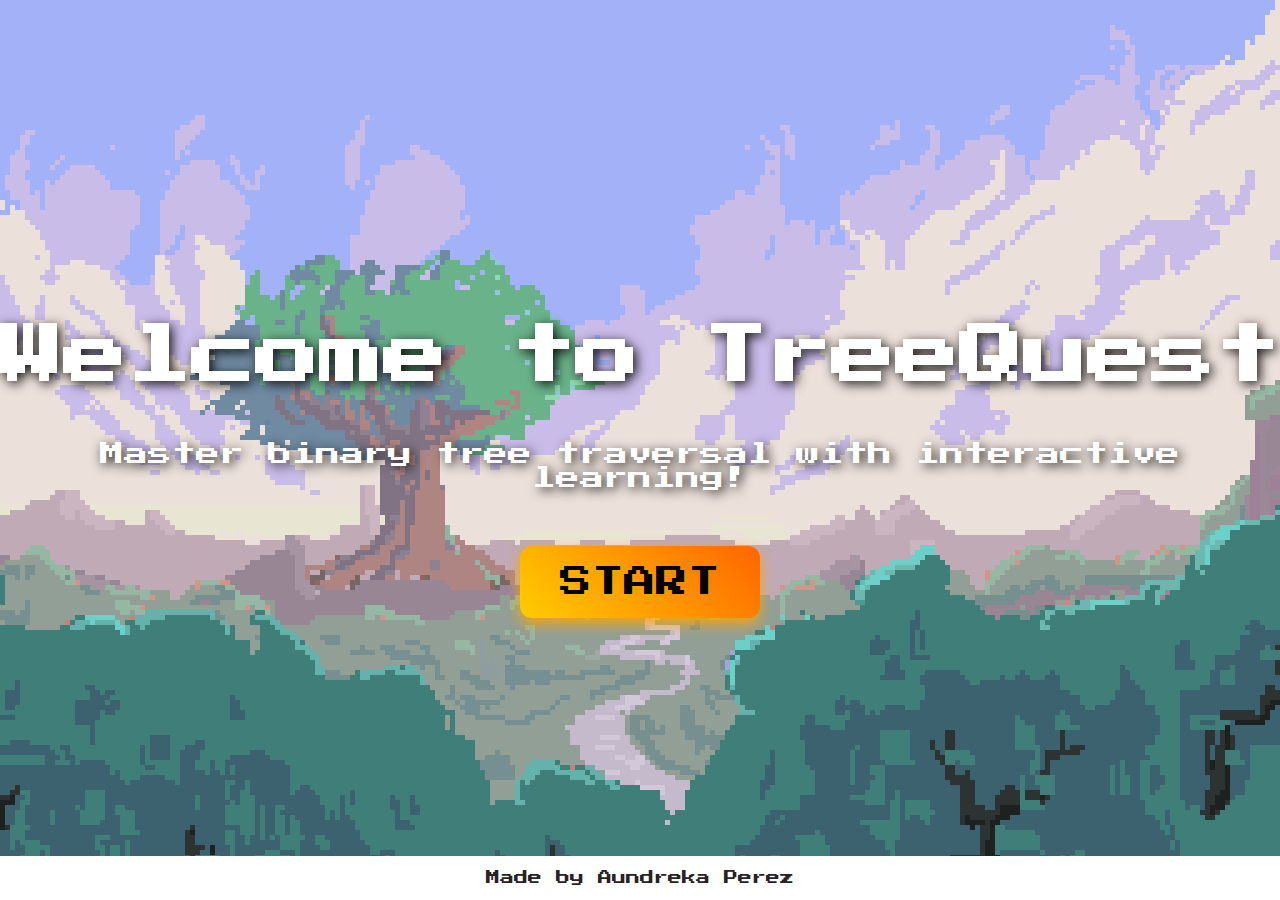
<file: index.html>
<!DOCTYPE html>
<html lang="en">
<head>
    <meta charset="UTF-8">
    <meta name="viewport" content="width=device-width, initial-scale=1.0">
    <title>TreeQuest - Learn Binary Tree Traversal</title>
    <link rel="stylesheet" href="css/index.css">
    <link rel="stylesheet" href="css/footer.css">

    <script defer src="js/main.js"></script>
</head>
<body>
    
    <main>
        <section class="hero">
            <h1>Welcome to TreeQuest</h1>
            <p>Master binary tree traversal with interactive learning!</p>
          <br>  <a href="pages/levels.html"><button id="start-game">START</button></a>
        </section>
    </main>
    <div id="footer-container"></div>

    
</body>
<script>
    fetch('components/footer.html')
        .then(response => response.text())
        .then(data => document.getElementById('footer-container').innerHTML = data);
</script>
</html>
</file>
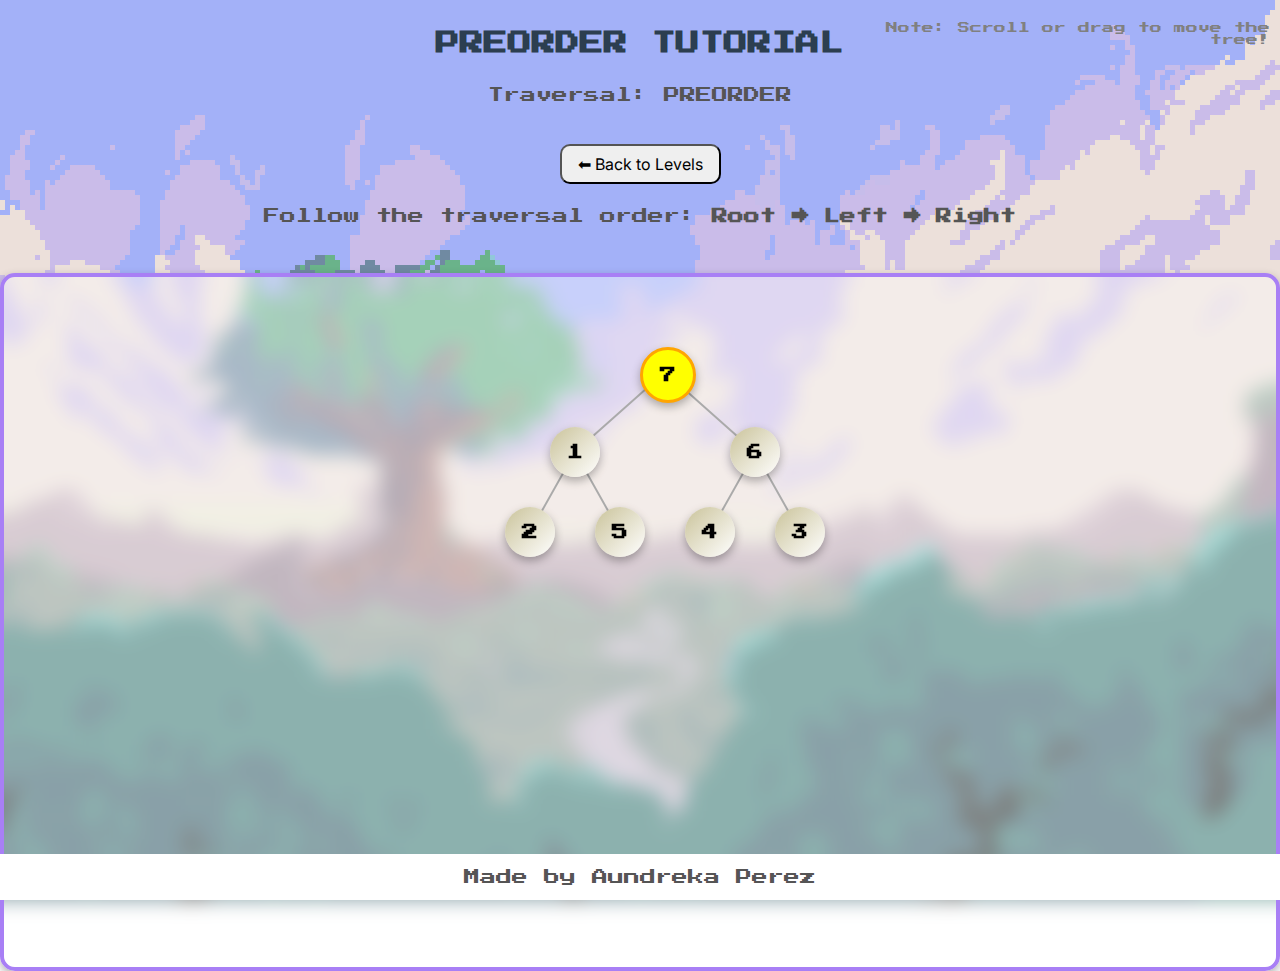
<file: pages/game.html>
<!DOCTYPE html>
<html lang="en">
<head>
    <meta charset="UTF-8">
    <meta name="viewport" content="width=device-width, initial-scale=1.0">
    <title>TreeQuest - Play</title>
    <link rel="stylesheet" href="../css/styles.css">
    <link rel="stylesheet" href="../css/footer.css">

</head>
<body>
    <header>
        <h1 id="level-title">Level</h1>
        <p id="traversal-indicator"></p>
        <p id='note'>Note: Scroll or drag to move the tree!</p>
        <div id="game-controls">
            <p id="timer">Time: 0s</p> 
            <div class="button-container">
                <button id="restart-btn">🔄 Restart</button>
                <button onclick="window.location.href='levels.html'">⬅ Back to Levels</button>
            </div>
            <p id="feedback"></p>
        </div>
    </header>

    <main>
        <div id="game-container">
            <svg id="tree-lines"></svg>
            <div id="tree-container">
            </div>
        </div>
        
        
    </main>

    <script src="../js/game.js"></script>
    <script src="../js/main.js"></script>
    <script>
        fetch('../components/footer.html')
            .then(response => response.text())
            .then(data => document.getElementById('footer-container').innerHTML = data);
    </script>
</body>
<div id="footer-container"></div>

</html>
</file>
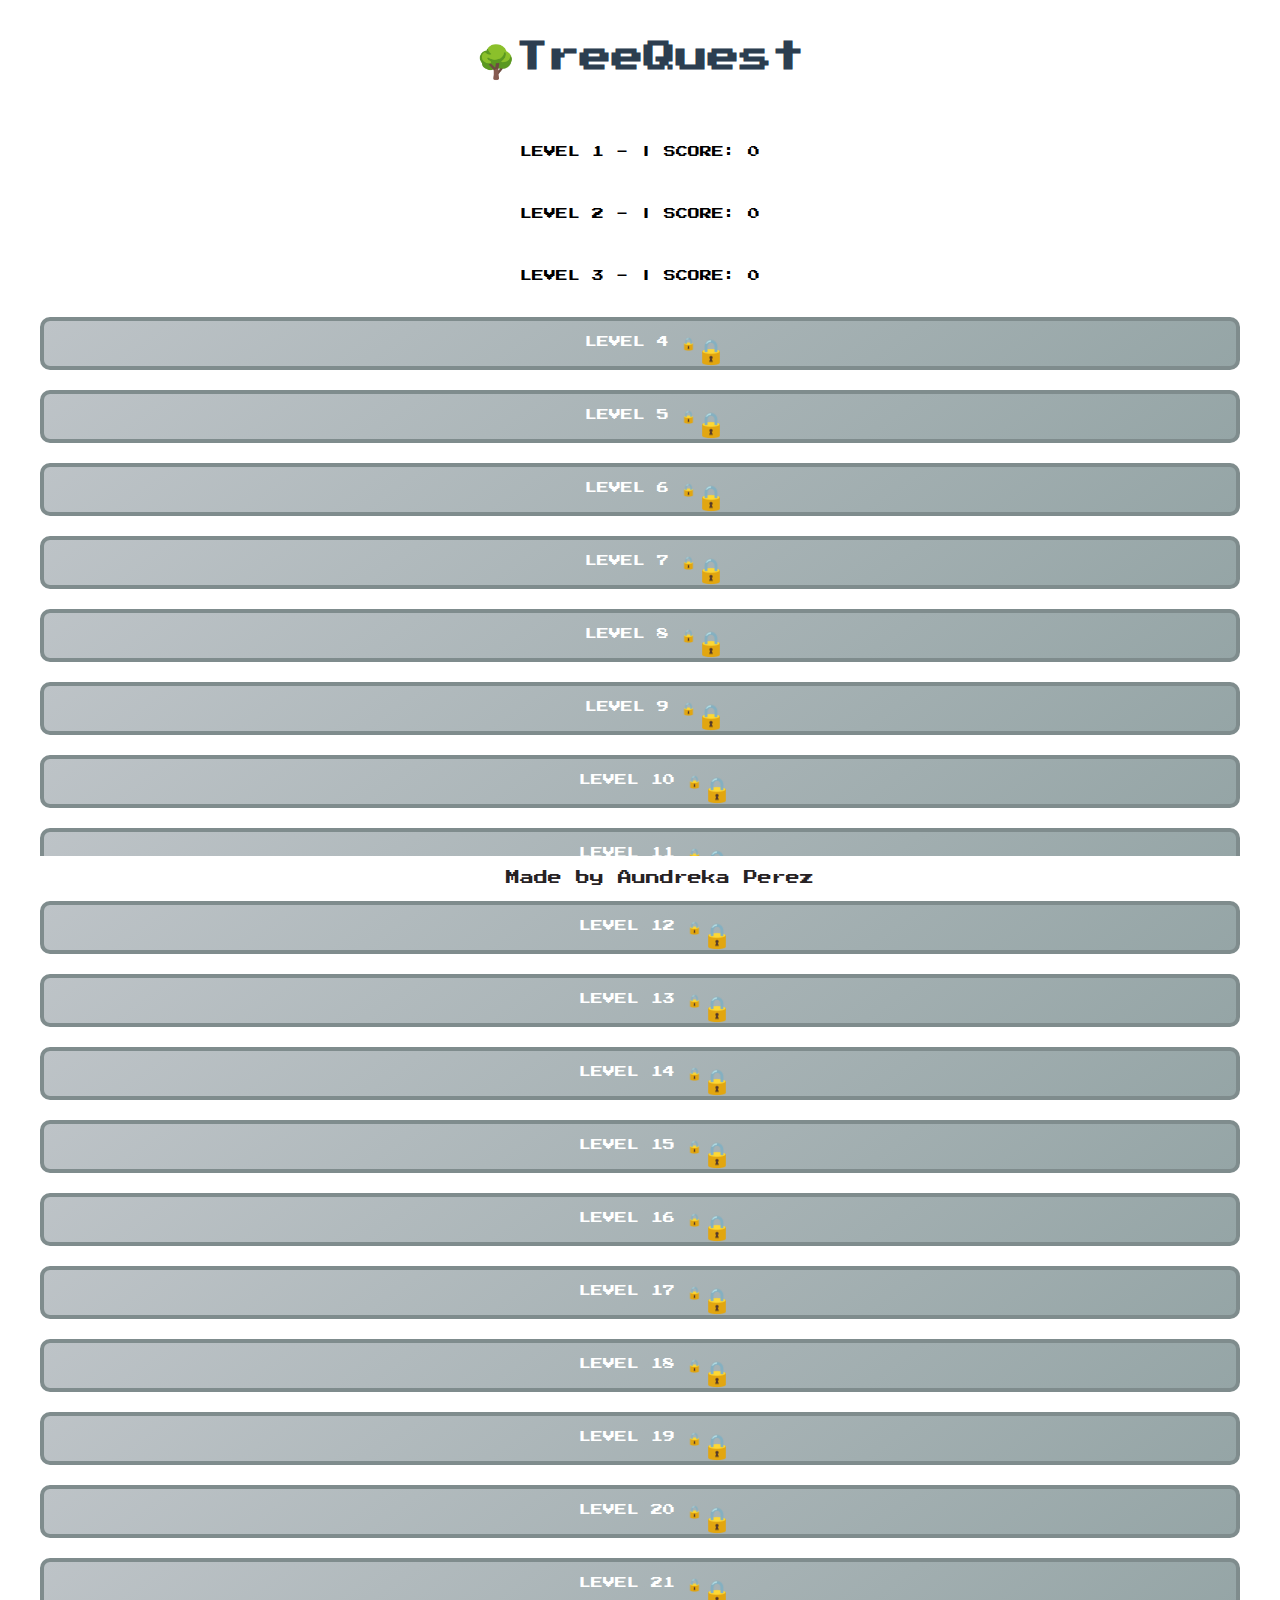
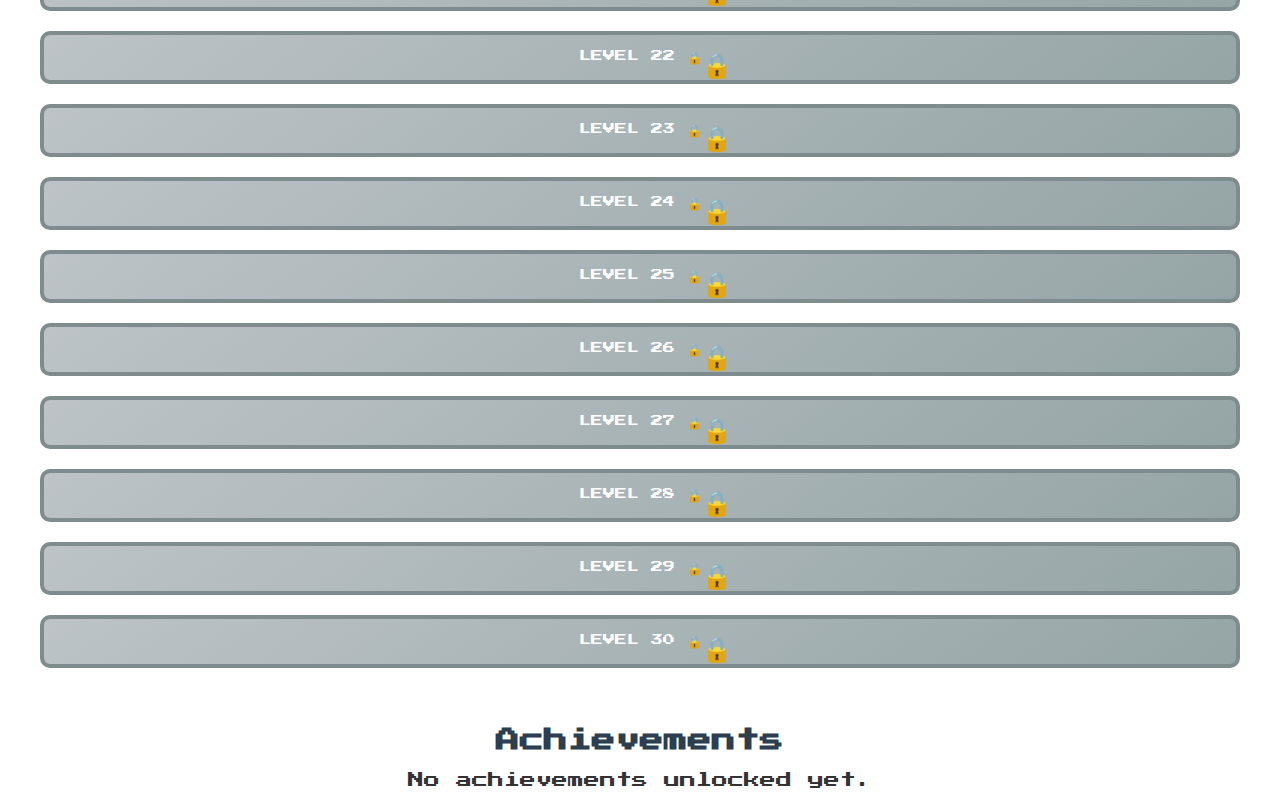
<file: pages/levels.html>
<!DOCTYPE html>
<html lang="en">
<head>
    <meta charset="UTF-8">
    <meta name="viewport" content="width=device-width, initial-scale=1.0">
    <title>TreeQuest - Levels</title>
    <link rel="stylesheet" href="../css/levels.css">
    <link rel="stylesheet" href="../css/footer.css">
</head>
<body>
    <div class="deco-circle"></div>
    <div class="deco-circle"></div>
    
    <h1><span>🌳</span>TreeQuest</h1>

    <div id="levels-container">
         
    </div>

    <h2>Achievements</h2>
    <div id="achievements-list">
        <div class="achievement unlocked">
            <span class="achievement-icon">🏆</span>
            <div>First Seed Planted</div>
        </div>
        <div class="achievement locked">
            <span class="achievement-icon">🔒</span>
            <div>Forest Guardian</div>
        </div>
    </div>
    <div id="footer-container"></div>

    <script src="../js/levels.js" defer></script> 
    <script>
        fetch('../components/footer.html')
            .then(response => response.text())
            .then(data => document.getElementById('footer-container').innerHTML = data);
    </script>
</body>

</html>
</file>
<file: css/index.css>
@import url('https://fonts.googleapis.com/css2?family=Press+Start+2P&display=swap');

body {
    margin: 0;
    padding: 0;
    font-family: 'Press Start 2P', cursive;
    background: url('../assets/tree.gif') no-repeat center center/cover;
    color: #fff;
    text-align: center;
}
#start-game {
    font-family: 'Press Start 2P', cursive; /* Ensure the correct font is applied */
    background: linear-gradient(45deg, #ffcc00, #ff6600);
    color: black;
    border: none;
    padding: 20px 40px;
    font-size: 2rem;
    cursor: pointer;
    border-radius: 12px;
    box-shadow: 0px 6px 14px rgba(255, 165, 0, 0.9);
    transition: transform 0.2s, box-shadow 0.2s;
}

#start-game:hover {
    transform: scale(1.2);
    box-shadow: 0px 8px 16px rgba(255, 140, 0, 1);
}

#navbar {
    background: rgba(0, 0, 0, 0.7);
    padding: 15px;
    font-size: 18px;
    text-transform: uppercase;
}

.hero {
    display: flex;
    flex-direction: column;
    justify-content: center;
    align-items: center;
    height: 100vh;
    text-shadow: 3px 3px 12px rgba(0, 0, 0, 0.9);
}

.hero h1 {
    font-size: 4rem; 
    margin-bottom: 30px;
}

.hero p {
    font-size: 1.5rem; 
    margin-bottom: 40px;
}

#start-game {
    background: linear-gradient(45deg, #ffcc00, #ff6600);
    color: black;
    border: none;
    padding: 20px 40px;
    font-size: 2rem;
    cursor: pointer;
    border-radius: 12px;
    box-shadow: 0px 6px 14px rgba(255, 165, 0, 0.9);
    transition: transform 0.2s, box-shadow 0.2s;
    -webkit-border-radius: 12px;
    -moz-border-radius: 12px;
    -ms-border-radius: 12px;
    -o-border-radius: 12px;
}

#start-game:hover {
    transform: scale(1.2);
    box-shadow: 0px 8px 16px rgba(255, 140, 0, 1);
}

#footer {
    background: rgba(0, 0, 0, 0.7);
    padding: 20px;
    font-size: 16px;
    position: fixed;
    bottom: 0;
    width: 100%;
}
@media (max-width: 800px) {
    .hero h1 {
        font-size: 2.5rem;
        margin-bottom: 15px;
    }

    .hero p {
        font-size: 1rem;
        margin-bottom: 20px;
    }

    #start-game {
        font-size: 1.2rem;
        padding: 12px 25px;
    }

    #navbar {
        font-size: 14px;
        padding: 8px;
    }

    #footer {
        font-size: 12px;
        padding: 10px;
    }
}
@media (max-width: 480px) {
    .hero h1 {
        font-size: 2rem;
        margin-bottom: 15px;
    }

    .hero p {
        font-size: 0.8rem;
        margin-bottom: 20px;
    }

    #start-game {
        font-size: 1rem;
        padding: 12px 25px;
    }

    #footer {
        font-size: 8px;
        padding: 10px;
    }
}
</file>
<file: css/footer.css>
@import url('https://fonts.googleapis.com/css2?family=Press+Start+2P&display=swap');

#footer {
    background: rgba(255, 255, 255); 
    color: #272224;
    font-family: 'Press Start 2P', cursive;
    text-align: center;
    padding: 15px 0;
    position: fixed;
    bottom: 0;
    width: 100%;
    font-size: 14px;
}

#footer p {
    margin: 0;
}
</file>
<file: css/styles.css>
@import url('https://fonts.googleapis.com/css2?family=Press+Start+2P&display=swap');

@import url('https://fonts.googleapis.com/css2?family=Press+Start+2P&family=Inter:wght@400;600&display=swap');

body {
    font-family: 'Press Start 2P', cursive;
    background: url('../assets/tree.gif') no-repeat center center fixed;
    background-size: cover;
    color: #333;
    text-align: center;
    margin: 0;
    padding: 0px;
    overflow-x: auto;
}

header {
    display: flex;
    flex-direction: column;
    align-items: center;
    padding: 15px;

}

h1 {
    font-size: 24px;
    color: #2c3e50;
    text-transform: uppercase;
}

p {
    font-size: 16px;
    font-weight: 400;
    color: #555;
}
#note {
    font-size: 12px; 
    color: gray; 
    position: absolute;
    top: 10px;
    right: 10px;
    max-width: 400px; 
    text-align: right;
}

#game-container {
    position: relative;
    width: auto; 
    min-width: 300px; 
    max-width: 100vw; 

    height: auto;
    min-height: 650px; 
    
    background: rgba(255, 255, 255, 0.4);
    border-radius: 15px;
    display: flex;
    flex-wrap: wrap; /
    align-items: flex-start;
    justify-content: center;
    padding: 20px; 
    
    box-shadow: 0 4px 10px rgba(0, 0, 0, 0.3);
    backdrop-filter: blur(10px);
    border: 4px solid #a87ff5;
    overflow-x: auto; 
    white-space: nowrap;
}

.highlight {
    background-color: yellow;
    animation: pulse 0.5s infinite alternate;
}

@keyframes pulse {
    0% { transform: scale(1); }
    100% { transform: scale(1.1); }
}

.tutorial-step {
    position: absolute;
    background: black;
    color: white;
    padding: 5px;
    border-radius: 5px;
    font-size: 0.8rem;
    top: -30px;
    left: 50%;
    transform: translateX(-50%);
}
.try-again-btn {
    font-family: 'Press Start 2P', cursive;
    position: absolute;
    top: 50%;
    left: 50%;
    transform: translate(-50%, -50%);
    background: linear-gradient(135deg, #ff4b5c, #ff2e63);
    color: white;
    font-size: 16px;
    padding: 15px 30px;
    border: none;
    border-radius: 12px;
    cursor: pointer;
    z-index: 1000;
    transition: all 0.3s ease-in-out;
    box-shadow: 0 4px 10px rgba(0, 0, 0, 0.2);
    text-transform: uppercase;
    letter-spacing: 1px;
    text-align: center;
}

.try-again-btn:hover {
    background: linear-gradient(135deg, #ff2e63, #d90429);
    transform: translate(-50%, -50%) scale(1.05);
    box-shadow: 0 6px 14px rgba(0, 0, 0, 0.3);
}

.try-again-btn:active {
    transform: translate(-50%, -50%) scale(0.95);
    box-shadow: 0 3px 8px rgba(0, 0, 0, 0.2);
}


.tree-node.highlight {
    background: yellow;
    border: 3px solid orange;
}

@keyframes float {
    0% { transform: translateX(-200px); }
    100% { transform: translateX(100vw); }
}

#tree-container {
    position: relative;
    width: 100%;
    min-width: 700px;
    height: 100%;
    display: inline-block;
    justify-content: center;
    align-items: center;
}

.tree-node {
    position: absolute;
    width: 50px;
    height: 50px;
    background: linear-gradient(135deg, #cac39a, #ffffff);
    color: rgb(0, 0, 0);
    font-weight: 600;
    text-align: center;
    line-height: 50px;
    border-radius: 50%;
    font-size: 16px;
    transition: all 0.3s ease-in-out;
    cursor: pointer;
    box-shadow: 0 4px 10px rgba(0, 0, 0, 0.3);
    user-select: none;
}

.tree-node:hover {
    transform: scale(1.15) rotate(5deg);
}

.tree-node.correct {
    background: linear-gradient(135deg, #4CAF50, #2E7D32) !important;
    border-color: #2E7D32;
    animation: bounce 0.5s ease-in-out;
}

.tree-node.wrong {
    background: linear-gradient(135deg, #E74C3C, #C0392B) !important;
    border-color: #C0392B;
    animation: shake 0.5s ease-in-out;
}

@keyframes bounce {
    0% { transform: translateY(0); }
    50% { transform: translateY(-10px); }
    100% { transform: translateY(0); }
}

@keyframes shake {
    0%, 100% { transform: translateX(0); }
    25%, 75% { transform: translateX(-5px); }
    50% { transform: translateX(5px); }
}

#tree-lines {
    position: absolute;
    width: 100%;
    height: 100%;
    pointer-events: none;
}

.line {
    position: absolute;
    width: 3px;
    background: #5D4037;
    transform-origin: top;
}

#game-controls {
    text-align: center;
    margin-top: 10px; 
    padding: 10px; 
    font-size: 14px; 
}

.button-container {
    display: flex;
    justify-content: center;
    gap: 10px; 
    margin-top: 5px;
}

.button-container button {
    font-family: 'Inter', sans-serif;
    padding: 8px 16px; 
    font-size: 1rem; 
    border-radius: 10px; 
    transition: transform 0.2s;
}

.button-container button:hover {
    transform: scale(1.05); 
}

#timer, #feedback {
    font-size: 16px;
    padding: 8px; 
    border-radius: 6px; 
}


.notification {
    position: fixed;
    top: 20px;
    left: 50%;
    transform: translateX(-50%);
    background: #28a745;
    color: white;
    padding: 12px 20px;
    border-radius: 8px;
    font-size: 16px;
    font-weight: 600;
    animation: fadeOut 3s forwards;
    box-shadow: 0 3px 8px rgba(0, 0, 0, 0.3);
}

@keyframes fadeOut {
    0% { opacity: 1; }
    80% { opacity: 1; }
    100% { opacity: 0; }
}

@media (max-width: 768px) {
    h1 {
        font-size: 18px;
        padding-top: 10px;
    }

    p {
        font-size: 12px;
    }

    #note {
        font-size: 8px; 
        max-width: 600px;
    }

    #game-container {
        min-height: 800px;
        max-width: unset;
        padding: 20px;
        background: none;
        box-shadow: none;
        backdrop-filter: none;
        border: none;
        overflow-x: auto; 
    
    }

    #tree-container {
        min-width: 1000px;
        margin-left: 160px;

    }

    #timer, #feedback {
        font-size: 10px;
        padding: 0px; 
        border-radius: 6px; 
    }

    .tree-node {
        width: 40px;
        height: 40px;
        font-size: 14px;
        line-height: 40px;
    }

    .try-again-btn {
        font-size: 12px;
        padding: 10px 20px;
    }

    .button-container button {
        font-size: 12px;
        padding: 5px 10px;
    }
}

@media (max-width: 480px) {
    h1 {
        font-size: 18px;
        padding-top: 10px;
    }

    p {
        font-size: 12px;
    }

    #note {
        font-size: 8px; 
        max-width: 600px;
    }

    #game-container {
        min-height: 800px;
        max-width: unset;
        padding: 20px;
        background: none;
        box-shadow: none;
        backdrop-filter: none;
        border: none;
        overflow-x: auto; 
    
    }

    #tree-container {
        min-width: 1000px;
        margin-left: 160px;

    }

    #timer, #feedback {
        font-size: 10px;
        padding: 0px; 
        border-radius: 6px; 
    }

    .tree-node {
        width: 40px;
        height: 40px;
        font-size: 14px;
        line-height: 40px;
    }

    .try-again-btn {
        font-size: 12px;
        padding: 10px 20px;
    }

    .button-container button {
        font-size: 12px;
        padding: 5px 10px;
    }
}
</file>
<file: css/levels.css>
@import url('https://fonts.googleapis.com/css2?family=Press+Start+2P&display=swap');

body {
    font-family: 'Press Start 2P', cursive;
    background-color: white;
    color: #333;
    text-align: center;
    margin: 0;
    padding: 20px;
}

h1 {
    font-size: 32px;
    font-weight: bold;
    color: #2c3e50; 
    margin-bottom: 30px;
}

#levels-container {
    display: flex;
    flex-wrap: wrap;
    justify-content: center;
    gap: 20px;
    padding: 20px;
}

.level-card {
    width: 120px;
    height: 150px;
    display: flex;
    flex-direction: column;
    justify-content: center;
    align-items: center;
    border-radius: 15px;
    box-shadow: 4px 4px 10px rgba(0, 0, 0, 0.2);
    padding: 15px;
    text-align: center;
}

.level-btn {
    font-family: 'Press Start 2P', cursive;
    font-size: 12px;
    padding: 15px;
    border: none;
    border-radius: 10px;
    cursor: pointer;
    transition: transform 0.2s;
    background: white;
    color: black;
    width: 100%;
    text-transform: uppercase;
}

.level-btn.unlocked:hover {
    transform: scale(1.1);
}

.level-btn.locked {
    background: gray;
    color: white;
    cursor: not-allowed;
}

.star-container {
    margin-top: 10px;
    font-size: 14px;
    font-weight: bold;
    color: #222;
}


.level-btn:hover:not(.locked) {
    transform: scale(1.08) rotate(1deg);
    box-shadow: 0 0 30px #ffe8ee;
    z-index: 2;
    -webkit-transform: scale(1.08) rotate(1deg);
    -moz-transform: scale(1.08) rotate(1deg);
    -ms-transform: scale(1.08) rotate(1deg);
    -o-transform: scale(1.08) rotate(1deg);
}


.level-btn.locked {
    background: linear-gradient(145deg, #bdc3c7, #95a5a6);
    cursor: not-allowed;
    box-shadow: none;
    border: 4px solid #7f8c8d;
    position: relative;
}

.level-btn.locked::after {
    content: "🔒";
    font-size: 24px;
    position: absolute;
    color: white;
}

h2 {
    font-size: 24px;
    font-weight: bold;
    color: #2c3e50;
    margin-top: 40px;
}

#achievements-list {
    list-style: none;
    padding: 0;
    max-width: 500px;
    margin: 0 auto;
}

.achievement {
    background: rgba(0, 0, 0, 0.05);
    padding: 15px;
    margin: 10px 0;
    border-radius: 10px;
    font-size: 14px;
    font-weight: bold;
    display: flex;
    align-items: center;
    justify-content: space-between;
    transition: transform 0.2s ease;
}

.achievement.unlocked {
    border-left: 6px solid #27ae60;
    background: rgba(39, 174, 96, 0.2);
}

.achievement.locked {
    opacity: 0.5;
}

.achievement:hover {
    transform: scale(1.05);
}

@keyframes fadeIn {
    from { opacity: 0; transform: translateY(10px); }
    to { opacity: 1; transform: translateY(0); }
}

#levels-container, #achievements-list {
    animation: fadeIn 0.8s ease-out;
}
@media (max-width: 600px) {
    body {
        padding: 5px;
    }

    h1 {
        font-size: 18px;
        margin-bottom: 15px;
    }

    #levels-container {
        grid-template-columns: repeat(auto-fit, minmax(80px, 1fr));
        gap: 10px;
    }

    .level-card {
        width: 90px;
        height: 110px;
        padding: 8px;
        border-radius: 10px;
    }

    .level-btn {
        font-size: 9px;
        padding: 10px;
        border-radius: 6px;
    }

    .star-container {
        font-size: 10px;
    }

    h2 {
        font-size: 16px;
        margin-top: 20px;
    }

    .achievement {
        font-size: 11px;
        padding: 10px;
    }
}
</file>
